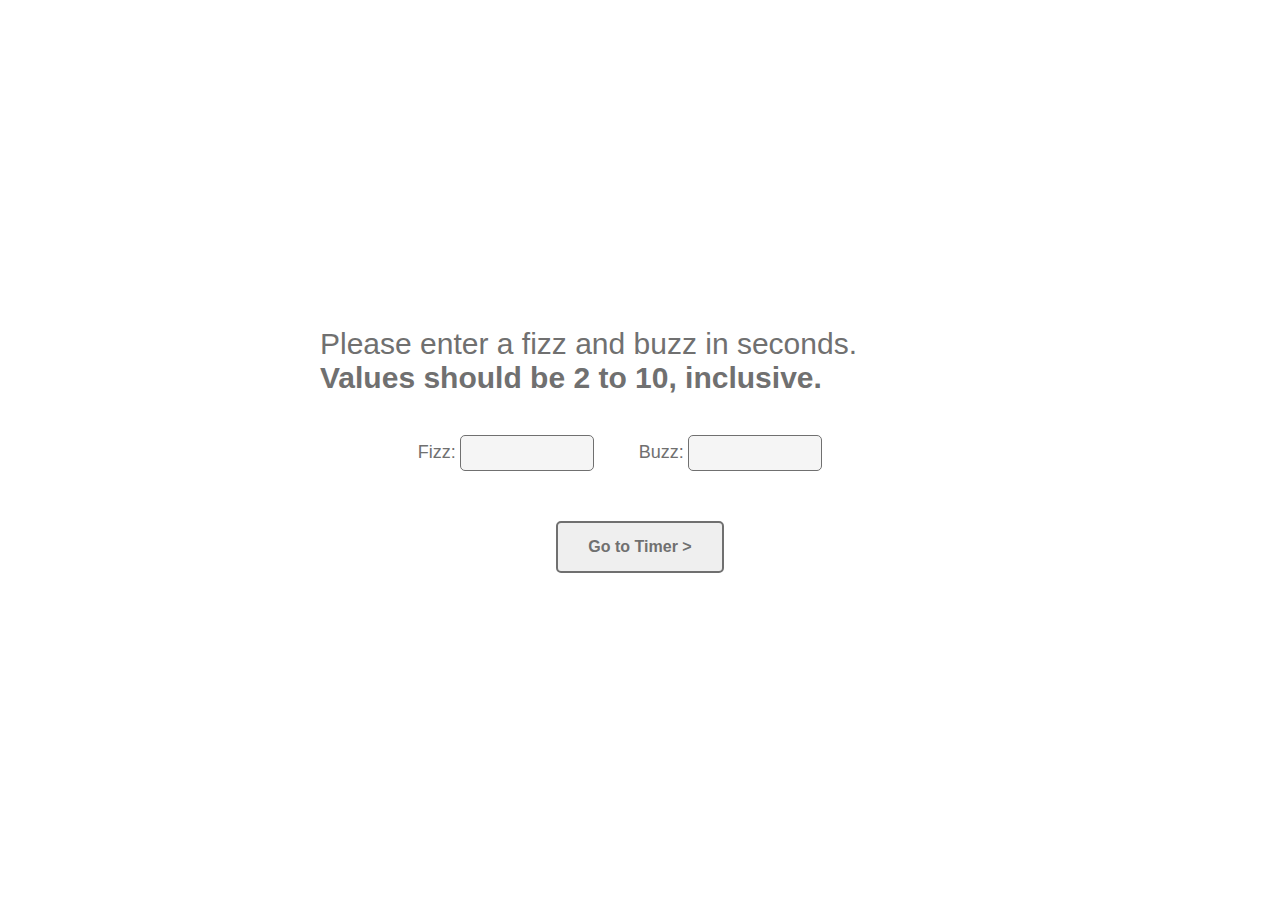
<file: index.html>
<!DOCTYPE html>
<html>

<head>
  <title>Fizz Buzz Time</title>
  <link rel="stylesheet" href="style.css">
  <link rel="icon" type="image/png" href="timer_favicon.png">
</head>

<body>
  <div class="indexContainer">
    <div class="headerIndex">Please enter a fizz and buzz in seconds. 
      <strong>Values should be 2 to 10, inclusive.</strong>
    </div>
    <div class="inputContainer">
      <span class=inputLabel>Fizz:</span> 
      <input class="inputBox" id="fizz">
      <span class=inputLabel>Buzz:</span>
      <input class="inputBox" id="buzz"><br>
    </div>
    <input class="navButton" type="button" value="Go to Timer >" onclick="changePage()" />
    <script type="text/javascript" src="script.js"></script>
  </div>
</body>

</html>
</file>
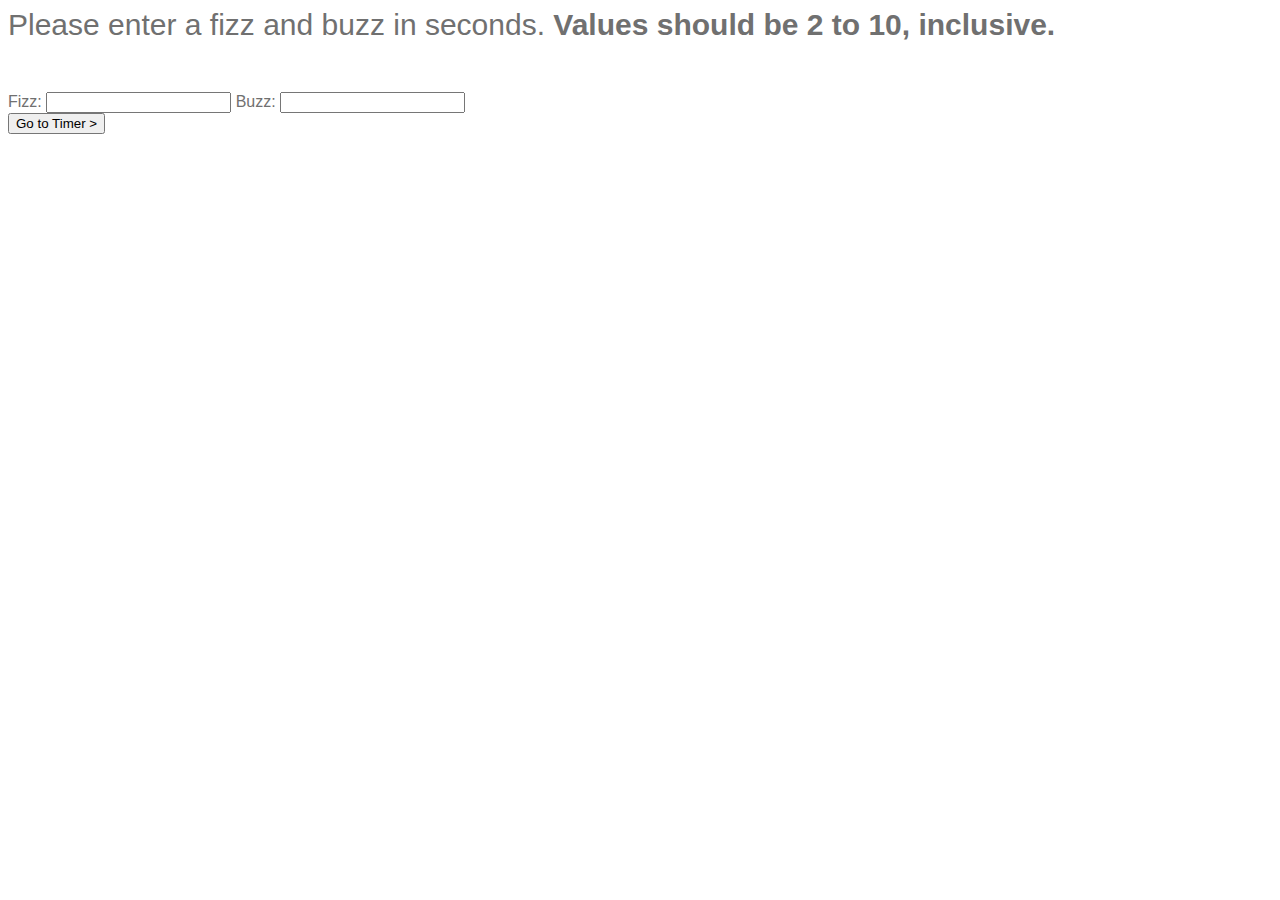
<file: input.html>
<!DOCTYPE html>
<html>

<head>
  <title>Fizz Buzz Time</title>
  <link rel="stylesheet" href="style.css">
</head>

<body>
  <div class="headerTimer">Please enter a fizz and buzz in seconds. 
    <strong>Values should be 2 to 10, inclusive.</strong>
  </div>
  Fizz: <input id="fizz">
  Buzz: <input id="buzz"><br>
  <input type="button" value="Go to Timer >" onclick="changePage()" />
  <script type="text/javascript" src="script.js"></script>
</body>

</html>
</file>
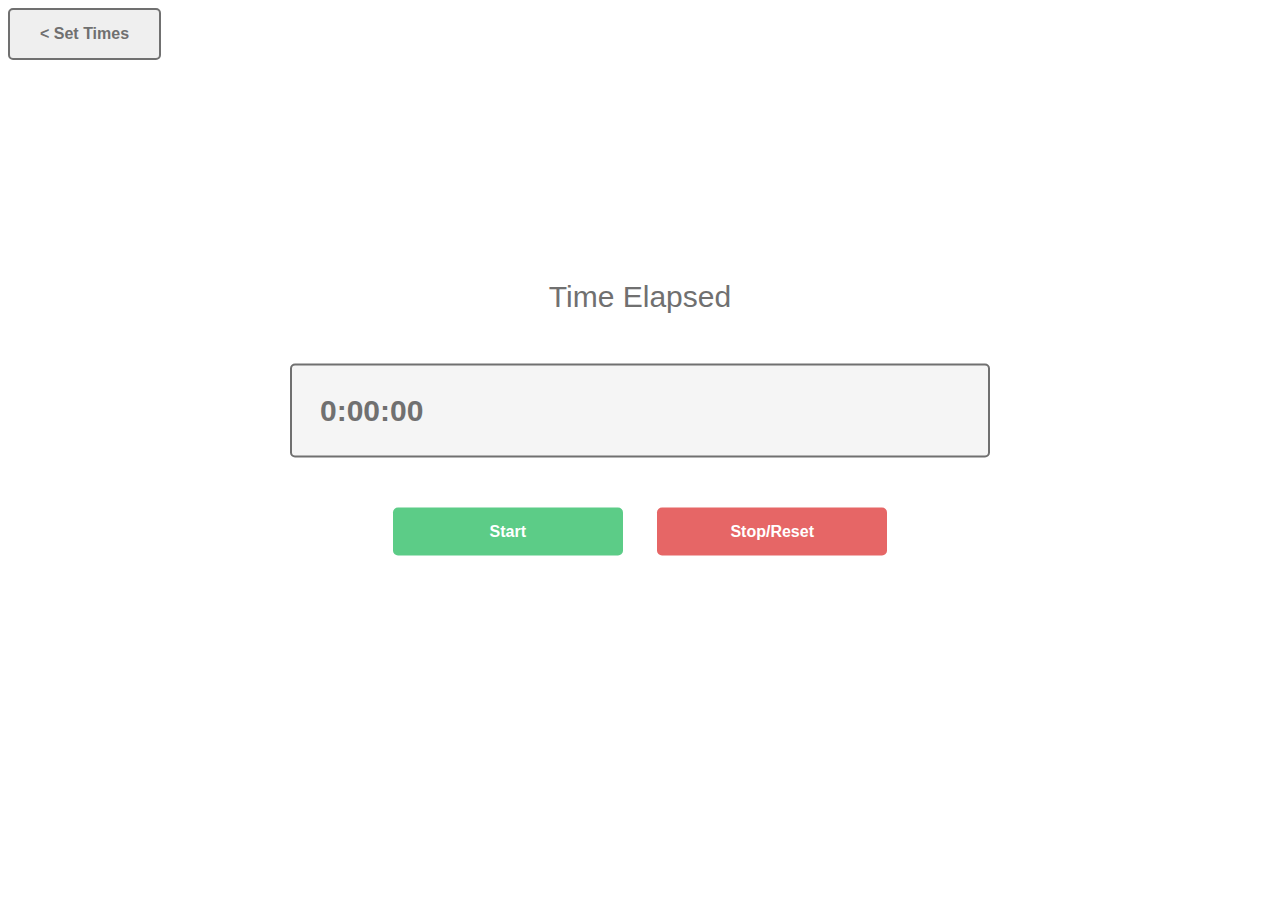
<file: timer.html>
<!DOCTYPE html>
<html>

<head>
  <title>Fizz Buzz Time</title>
  <link rel="stylesheet" href="style.css">
  <link rel="icon" type="image/png" href="timer_favicon.png">
</head>

<body>
  <input class="navButton" type="button" value="< Set Times" onclick="changePage()" />
  <div class="timerContainer">
    <div class="headerTimer">Time Elapsed</div>
    <div class="timer">0:00:00</div>
    <div class=buttonContainer>
      <div class="startTimer timerButton" onclick="startTimer()">Start</div>
      <div class="stopTimer timerButton" onclick="stopTimer()">Stop/Reset</div>
    </div>
    <div class="fizzBuzz"></div>
  </div>
  <script type="text/javascript" src="script.js"></script>
</body>

</html>
</file>
<file: style.css>
html, body {
/* height: 100% */
  font-family: Arial;
  color: #707070;
}

/* body { 
  display: flex;
  flex-direction: column;
  justify-content: center;
  align-items: center;
} */

.inputLabel {
  font-size: 18px;
}

.timerContainer {
  display: grid;
  place-items: center;
  margin: 0;
  position: absolute;
  left: 50%;
  top: 50%;
  -ms-transform: translate(-50%, -50%);
  transform: translate(-50%, -50%);
}

.indexContainer {
  display: grid;
  place-items: center;
  margin: 0;
  position: absolute;
  left: 50%;
  top: 50%;
  -ms-transform: translate(-50%, -50%);
  transform: translate(-50%, -50%);
}

.headerTimer {
  font-size: 30px;
  margin-bottom: 50px;
}

.headerIndex {
  font-size: 30px;
  margin-bottom: 40px;
}

.timer{
  font-size: 30px; 
  font-weight: bold;
  border: 2px solid #707070; 
  border-radius: 5px;
  width: 640px; 
  background-color: #F5F5F5; 
  padding: 28px;
  margin-bottom: 50px;
}

.startTimer{
  background-color: #5CCC87;
  margin-right: 30px;
}

.stopTimer{
  background-color: #E66666;
}

.timerButton {
  width: 200px; 
  border: none; 
  border-radius: 5px; 
  color: white; 
  padding: 15px; 
  text-align: center; 
  font-size: 16px; 
  font-weight: bold; 
  display: inline-block;
  cursor: pointer;
  margin-bottom: 65px;
}

.fizzBuzz {
  font-size: 80px;
  font-weight: bold;
}

.navButton {
  border: 2px solid #707070; 
  color: #707070;
  padding: 15px 30px; 
  text-align: center; 
  font-size: 16px; 
  font-weight: bold;
  cursor: pointer; 
  border-radius: 5px;
}

.inputBox {
  width: 100px;
  padding: 8px 16px;
  border: 1px solid #707070; 
  background-color: #F5F5F5; 
  border-radius: 5px; 
  font-size: 16px; 
  margin-right: 40px;
  margin-bottom: 50px;
}
</file>
